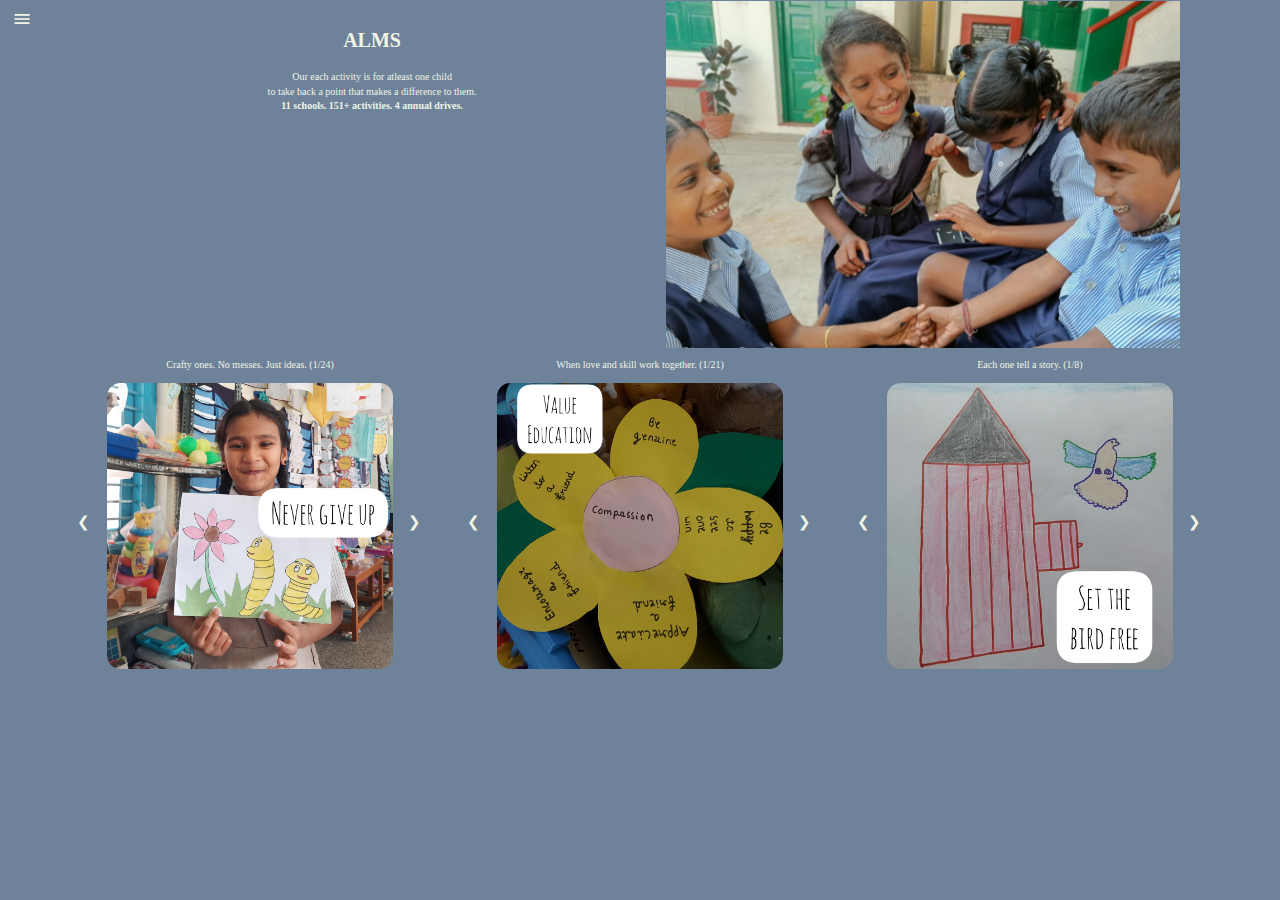
<file: index.html>
<!DOCTYPE html>
<html lang="en">
<head>
  <title>ALMS</title>
  <meta charset="utf-8">
  <meta name="viewport" content="width=device-width, initial-scale=1">
  <link rel="stylesheet" href="https://maxcdn.bootstrapcdn.com/bootstrap/3.4.1/css/bootstrap.min.css">
  <link rel="stylesheet" href="style.css">
  <script src="https://ajax.googleapis.com/ajax/libs/jquery/3.6.1/jquery.min.js"></script>
  <script src="https://maxcdn.bootstrapcdn.com/bootstrap/3.4.1/js/bootstrap.min.js"></script>
  <link rel="stylesheet" href="http://www.w3schools.com/lib/w3.css">
  <link rel="stylesheet" href="https://fonts.googleapis.com/icon?family=Material+Icons">
<style>
.mySlides {display:none;}
</style>

<script>
function openNav() {
  document.getElementById("mySidepanel").style.width = "150px";
}

function closeNav() {
  document.getElementById("mySidepanel").style.width = "0";
}
</script>

</head>

<body>

<div id="mySidepanel" class="sidepanel">
  <a href="javascript:void(0)" class="closebtn" onclick="closeNav()">×</a>
  <a style="margin-top:15%" href="index.html">Home</a>
</div>

<div class="top-nav" style="margin-top:0%;">
   <div class="row">
    <div class="col-sm-1">
	<button class="openbtn" onclick="openNav()"><i class="material-icons" style="font-size:20px">menu</i></button>
    </div>
    <div class="col-sm-5" style="margin:5px 5px 5px 5px">
		<p class="tag">ALMS</p>
		<div style="border-bottom:1px solid #AF3F2B;opacity:0;margin-top:1%;margin-bottom:1%"></div>
		<p class="tag_sub">Our each activity is for atleast one child<br>to take back a point that makes a difference to them.<br>
<b>11 schools. 151+ activities. 4 annual drives.</b></p>
    </div>
    <div class="col-sm-5">
		<img class="top1" style="width:100%" src="images/cover/cover.jpg"></img>
    </div>
    <div class="col-sm-1">
    </div> 
   </div>
</div>


  
<div class="container">

  <div class="row">

    <div class="col-sm-4">
      <p class="slideTitle1">Crafty ones. No messes. Just ideas. <span class="slideCraft"></span></p>

      <div class="w3-content w3-display-container">
  		<img class="mySlidesV" src="images/craft/never give up.jpg"></img>
		<img class="mySlidesV" src="images/craft/never hurt.jpg"></img>
  		<img class="mySlidesV" src="images/craft/cooking.jpg"></img>
		<img class="mySlidesV" src="images/craft/bhagavad gita.jpg"></img>
		<img class="mySlidesV" src="images/craft/astronomy.jpg"></img>
		<img class="mySlidesV" src="images/craft/reuse.jpg"></img>
		<img class="mySlidesV" src="images/craft/thankful.jpg"></img>
		<img class="mySlidesV" src="images/craft/unique.jpg"></img>
		<img class="mySlidesV" src="images/craft/avoid plastic.jpg"></img>
		<img class="mySlidesV" src="images/craft/food.jpg"></img>
		<img class="mySlidesV" src="images/craft/sharing.jpg"></img>
		<img class="mySlidesV" src="images/craft/eco craft.jpg"></img>
		<img class="mySlidesV" src="images/craft/positive.jpg"></img>
		<img class="mySlidesV" src="images/craft/pace.jpg"></img>
		<img class="mySlidesV" src="images/craft/green env.jpg"></img>
		<img class="mySlidesV" src="images/craft/soldier.jpg"></img>
		<img class="mySlidesV" src="images/craft/trees.jpg"></img>
		<img class="mySlidesV" src="images/craft/trust.jpg"></img>
		<img class="mySlidesV" src="images/craft/summer.jpg"></img>
		<img class="mySlidesV" src="images/craft/bookmark.jpg"></img>
		<img class="mySlidesV" src="images/craft/lamp.jpg"></img>
		<img class="mySlidesV" src="images/craft/christmas.jpg"></img>
		<img class="mySlidesV" src="images/craft/thank you.jpg"></img>
		<img class="mySlidesV" src="images/craft/pencil stand.jpg"></img>

  		<button class="left" onclick="plusDivs(-1,'V')">&#10094;</button>
  		<button class="right" onclick="plusDivs(1,'V')">&#10095;</button>
	</div>
    </div>

    <div class="col-sm-4">
      <p class="slideTitle2">When love and skill work together. <span class="slideTalent"></span></p>
      <div class="w3-content w3-display-container">
		<img class="mySlidesS" src="images/talent/value.jpg"></img>
 		<img class="mySlidesS" src="images/talent/presentation.jpg"></img>
 		<img class="mySlidesS" src="images/talent/extempore.jpg"></img>
		<img class="mySlidesS" src="images/talent/computer.jpg"></img>
 		<img class="mySlidesS" src="images/talent/language.jpg"></img>
		<img class="mySlidesS" src="images/talent/logical.jpg"></img>
		<img class="mySlidesS" src="images/talent/electricity.jpg"></img>
 		<img class="mySlidesS" src="images/talent/math.jpg"></img>
		<img class="mySlidesS" src="images/talent/gk.jpg"></img>
		<img class="mySlidesS" src="images/talent/counseling.jpg"></img>
		<img class="mySlidesS" src="images/talent/sports.jpg"></img>
		<img class="mySlidesS" src="images/talent/science.jpg"></img>
		<img class="mySlidesS" src="images/talent/meditation.jpg"></img>
		<img class="mySlidesS" src="images/talent/dance.jpg"></img>
		<img class="mySlidesS" src="images/talent/singing.jpg"></img>
 		<img class="mySlidesS" src="images/talent/fashion.jpg"></img>
		<img class="mySlidesS" src="images/talent/cooking.jpg"></img>
		<img class="mySlidesS" src="images/talent/story.jpg"></img>
		<img class="mySlidesS" src="images/talent/movie.jpg"></img>
 		<img class="mySlidesS" src="images/talent/riddle.jpg"></img>
		<img class="mySlidesS" src="images/talent/bookmark.jpg"></img>
 		
 		<button class="left" onclick="plusDivs(-1,'S')">&#10094;</button>
  		<button class="right" onclick="plusDivs(1,'S')">&#10095;</button>
	</div>
    </div>

    <div class="col-sm-4">
      <p class="slideTitle3">Each one tell a story. <span class="slideArt"></span></p>        
      <div class="w3-content w3-display-container">
  		<img class="mySlidesJ" src="images/art/bird.jpg"></img>
            <img class="mySlidesJ" src="images/art/health.jpg"></img>
  		<img class="mySlidesJ" src="images/art/water.jpg"></img>
  		<img class="mySlidesJ" src="images/art/plant.jpg"></img>
  		<img class="mySlidesJ" src="images/art/eat.jpg"></img>
		<img class="mySlidesJ" src="images/art/cleanliness.jpg"></img>
  		<img class="mySlidesJ" src="images/art/tree.jpg"></img>
		<img class="mySlidesJ" src="images/art/water plant.jpg"></img>

  		<button class="left" onclick="plusDivs(-1,'J')">&#10094;</button>
  		<button class="right" onclick="plusDivs(1,'J')">&#10095;</button>
	</div>
    </div>
  </div>

<br><br>
</div>


<script>
var slideIndex = 1;
showDivsV(slideIndex);
showDivsS(slideIndex);
showDivsJ(slideIndex);

function plusDivs(n,x) {
  if(x=='V'){
	showDivsV(slideIndex += n);
  }
  else if(x=='S'){
	showDivsS(slideIndex += n);
  }
  else{
	showDivsJ(slideIndex += n);
  }
}

function showDivsV(n) {
  var i;
  var x = document.getElementsByClassName("mySlidesV");
  if (n > x.length) {slideIndex = 1}
  if (n < 1) {slideIndex = x.length}
  for (i = 0; i < x.length; i++) {
    x[i].style.display = "none";  
  }
  x[slideIndex-1].style.display = "block"; 
 
  var slideCraft = $('.slideCraft'); 
  slideCraft.text("("+slideIndex+"/"+x.length+")");
}

function showDivsS(n) {
  var i;
  var x = document.getElementsByClassName("mySlidesS");
  if (n > x.length) {slideIndex = 1}
  if (n < 1) {slideIndex = x.length}
  for (i = 0; i < x.length; i++) {
    x[i].style.display = "none";  
  }
  x[slideIndex-1].style.display = "block"; 

  var slideTalent = $('.slideTalent'); 
  slideTalent.text("("+slideIndex+"/"+x.length+")"); 
}

function showDivsJ(n) {
  var i;
  var x = document.getElementsByClassName("mySlidesJ");
  if (n > x.length) {slideIndex = 1}
  if (n < 1) {slideIndex = x.length}
  for (i = 0; i < x.length; i++) {
    x[i].style.display = "none";  
  }
  x[slideIndex-1].style.display = "block";  

  var slideArt = $('.slideArt'); 
  slideArt.text("("+slideIndex+"/"+x.length+")"); 
}
</script>

</body>
</html>
</file>
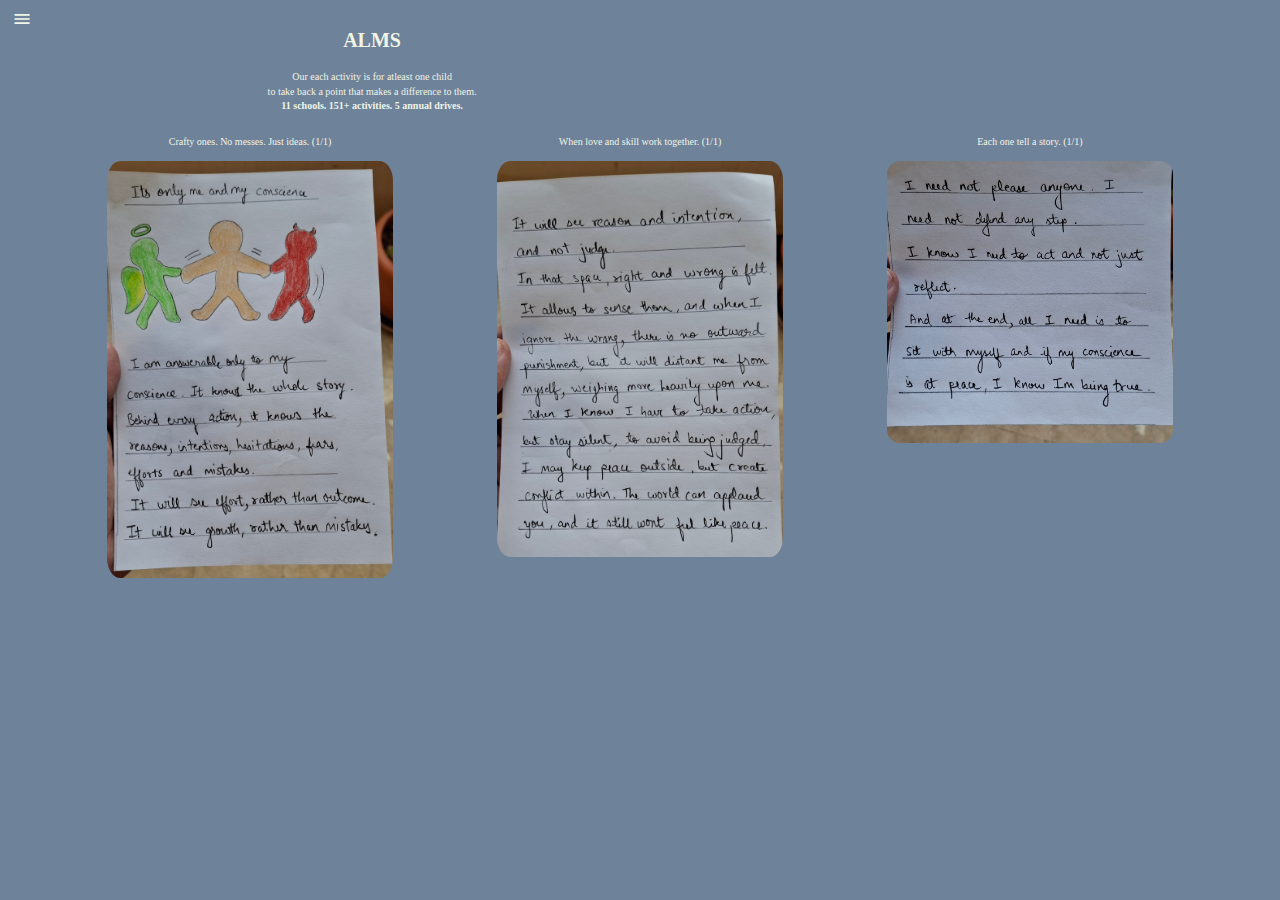
<file: conscience.html>
<!DOCTYPE html>
<html lang="en">
<head>
  <title>ALMS</title>
  <meta charset="utf-8">
  <meta name="viewport" content="width=device-width, initial-scale=1">
  <link rel="stylesheet" href="https://maxcdn.bootstrapcdn.com/bootstrap/3.4.1/css/bootstrap.min.css">
  <link rel="stylesheet" href="style.css">
  <script src="https://ajax.googleapis.com/ajax/libs/jquery/3.6.1/jquery.min.js"></script>
  <script src="https://maxcdn.bootstrapcdn.com/bootstrap/3.4.1/js/bootstrap.min.js"></script>
  <link rel="stylesheet" href="http://www.w3schools.com/lib/w3.css">
  <link rel="stylesheet" href="https://fonts.googleapis.com/icon?family=Material+Icons">
<style>
.mySlides {display:none;}
</style>

<script>
function openNav() {
  document.getElementById("mySidepanel").style.width = "150px";
}

function closeNav() {
  document.getElementById("mySidepanel").style.width = "0";
}
</script>

</head>

<body>

<div id="mySidepanel" class="sidepanel">
  <a href="javascript:void(0)" class="closebtn" onclick="closeNav()">×</a>
  <a style="margin-top:15%" href="index.html">Home</a>
  <a style="margin-top:15%" href="conscience.html">Blog</a>
</div>

<div class="top-nav" style="margin-top:0%;">
   <div class="row">
    <div class="col-sm-1">
	<button class="openbtn" onclick="openNav()"><i class="material-icons" style="font-size:20px">menu</i></button>
    </div>
    <div class="col-sm-5" style="margin:5px 5px 5px 5px">
		<p class="tag">ALMS</p>
		<div style="border-bottom:1px solid #AF3F2B;opacity:0;margin-top:1%;margin-bottom:1%"></div>
		<p class="tag_sub">Our each activity is for atleast one child<br>to take back a point that makes a difference to them.<br>
<b>11 schools. 151+ activities. 5 annual drives.</b></p>
    </div>
    <div class="col-sm-5">
    </div>
    <div class="col-sm-1">
    </div> 
   </div>
</div>


  
<div class="container">

  <div class="row">

    <div class="col-sm-4">
      <p class="slideTitle1">Crafty ones. No messes. Just ideas. <span class="slideCraft"></span></p>

      <div class="w3-content w3-display-container">
  		<img class="mySlidesV" src="images/conscience/InShot_20260204_132814629.jpg"></img>
	  </div>
    </div>

    <div class="col-sm-4">
      <p class="slideTitle2">When love and skill work together. <span class="slideTalent"></span></p>
      <div class="w3-content w3-display-container">
		<img class="mySlidesS" src="images/conscience/InShot_20260204_132906908.jpg"></img>
	</div>
    </div>

    <div class="col-sm-4">
      <p class="slideTitle3">Each one tell a story. <span class="slideArt"></span></p>        
      <div class="w3-content w3-display-container">
  		<img class="mySlidesJ" src="images/conscience/InShot_20260204_133006321.jpg"></img>
	</div>
    </div>
  </div>

<br><br>
</div>


<script>
var slideIndex = 1;
showDivsV(slideIndex);
showDivsS(slideIndex);
showDivsJ(slideIndex);

function plusDivs(n,x) {
  if(x=='V'){
	showDivsV(slideIndex += n);
  }
  else if(x=='S'){
	showDivsS(slideIndex += n);
  }
  else{
	showDivsJ(slideIndex += n);
  }
}

function showDivsV(n) {
  var i;
  var x = document.getElementsByClassName("mySlidesV");
  if (n > x.length) {slideIndex = 1}
  if (n < 1) {slideIndex = x.length}
  for (i = 0; i < x.length; i++) {
    x[i].style.display = "none";  
  }
  x[slideIndex-1].style.display = "block"; 
 
  var slideCraft = $('.slideCraft'); 
  slideCraft.text("("+slideIndex+"/"+x.length+")");
}

function showDivsS(n) {
  var i;
  var x = document.getElementsByClassName("mySlidesS");
  if (n > x.length) {slideIndex = 1}
  if (n < 1) {slideIndex = x.length}
  for (i = 0; i < x.length; i++) {
    x[i].style.display = "none";  
  }
  x[slideIndex-1].style.display = "block"; 

  var slideTalent = $('.slideTalent'); 
  slideTalent.text("("+slideIndex+"/"+x.length+")"); 
}

function showDivsJ(n) {
  var i;
  var x = document.getElementsByClassName("mySlidesJ");
  if (n > x.length) {slideIndex = 1}
  if (n < 1) {slideIndex = x.length}
  for (i = 0; i < x.length; i++) {
    x[i].style.display = "none";  
  }
  x[slideIndex-1].style.display = "block";  

  var slideArt = $('.slideArt'); 
  slideArt.text("("+slideIndex+"/"+x.length+")"); 
}
</script>

</body>
</html>
</file>
<file: style.css>
html {overflow-x: hidden;}

body{
	background:#6E829A;
	overflow-x: hidden;
}

.openbtn{
      border:none;
      background:transparent;
	color:#F0F4E5;
      border-radius:20%;
	border:none;
	position: absolute;
  	top: 8px;
  	left: 21px;
	z-index: 10;
}

.sidepanel  {
  width:0;
  height:100%;
  position: fixed;
  z-index: 1;
  top: 0;
  left: 0;
  background-color: #F0F4E5;
  overflow-x: hidden;
  overflow-y: hidden;
  transition: 0.5s;
  padding-top: 10px;
  padding-bottom: 10px;
}

.sidepanel a {
  padding-left: 32px;
  margin-top:6px;
  text-decoration: none;
  font-size: 10px;
  color: #6E829A;
  display: block;
  transition: 0.3s;
}

.sidepanel a:hover {
    text-decoration: underline;
}

.sidepanel .closebtn {
  color: #6E829A;
  position: absolute;
  top: 0;
  right: 25px;
  font-size: 10px;
}

.top-nav{
	text-align:center;
	height:80%;
}

.top1{
	border:1px solid rgba(8,108,58,0);
}

.border{
	border-bottom:1px solid #B84F3A;
	margin-top:2%;
	opacity:0;
}

.support-nav{
	text-align:center;
}

.support1{
	border:1px solid rgba(8,108,58,0);
}

.nav-button{
	font-family:"Arial narrow";
	margin-left:0%;
	margin-top:0%;
	margin-left:2%;
	border:none;
	padding:10px;
	font-size: 10px;
	text-align:center;
	color:#F0F4E5;
	background:transparent;
}

.tag{
	font-family:"Arial narrow";
	margin-top:4%;
	font-size: 20px;
	text-align:center;
	color:#F0F4E5;
	font-weight:bold;
}

.tag_sub{
	font-family:"Arial narrow";
	font-size: 10px;
	text-align:center;
	color:#F0F4E5;
	width:100%;
}

.tag_support{
	font-family:"Arial narrow";
	margin-left:0%;
	margin-top:3%;
	font-size: 20px;
	text-align:center;
	color:#F0F4E5;
	font-weight:bold;
}

.tag_support_sub{
	font-family:"Arial narrow";
	margin-left:0%;
	font-size: 10px;
	text-align:center;
	color:#F0F4E5;
}

.thankful{
	font-family:"Arial narrow";
	margin-top:2%;
	margin-left:0%;
	font-size: 10px;
	text-align:center;
	color:#F0F4E5;
}

.slideTitle1{
	font-family:"Arial narrow";
	margin-left:0%;
	margin-top:2%;
	font-size: 10px;
	text-align:center;
	color:#F0F4E5;
}

.slideTitle2{
	font-family:"Arial narrow";
	margin-left:0%;
	margin-top:2%;
	font-size: 10px;
	text-align:center;
	color:#F0F4E5;
}

.slideTitle3{
	font-family:"Arial narrow";
	margin-left:0%;
	margin-top:2%;
	font-size: 10px;
	text-align:center;
	color:#F0F4E5;
}

.left{
  position: absolute;
  top: 50%;
  left: 4%;
  font-size: 15px;
  color:#F0F4E5;
  border:none;
  background:transparent;
}

.right{
  border:none;
  position: absolute;
  top: 50%;
  left: 89%;
  font-size: 15px;
  color:#F0F4E5;
  border:none;
  background:transparent;
}


.mySlidesV{
	border:1px solid rgba(8,108,58,0);
	border-radius:5%;
	width:80%;
	margin-left:10%;
}
.mySlidesS{
	border:1px solid rgba(8,108,58,0);
	border-radius:5%;
	width:80%;
	margin-left:10%;
}
.mySlidesJ{
	border:1px solid rgba(8,108,58,0);
	border-radius:5%;
	width:80%;
	margin-left:10%;
}

.part1{
	font-family:"Arial narrow";
	margin-left:0%;
	margin-top:2%;
	font-size: 10px;
	text-align:left;
	color:#F0F4E5;
	padding-left:10%;
	padding-right:10%;
}

.part2{
	font-family:"Arial narrow";
	margin-left:0%;
	margin-top:2%;
	font-size: 10px;
	text-align:left;
	color:#F0F4E5;
	padding-left:10%;
	padding-right:10%;
}

.part3{
	font-family:"Arial narrow";
	margin-left:0%;
	margin-top:2%;
	font-size: 10px;
	text-align:left;
	color:#F0F4E5;
	padding-left:10%;
	padding-right:10%;
}

.moral{
	font-family:"Arial narrow";
	margin-left:0%;
	margin-top:2%;
	font-size: 10px;
	text-align:left;
	color:#F0F4E5;
	padding-left:10%;
	padding-right:10%;
}

.story1{
	border:1px solid rgba(8,108,58,0);
	border-radius:5%;
	width:80%;
	margin-left:10%;
}
.story2{
	border:1px solid rgba(8,108,58,0);
	border-radius:5%;
	width:80%;
	margin-left:10%;
}
.story3{
	border:1px solid rgba(8,108,58,0);
	border-radius:5%;
	width:80%;
	margin-left:10%;
}
</file>
